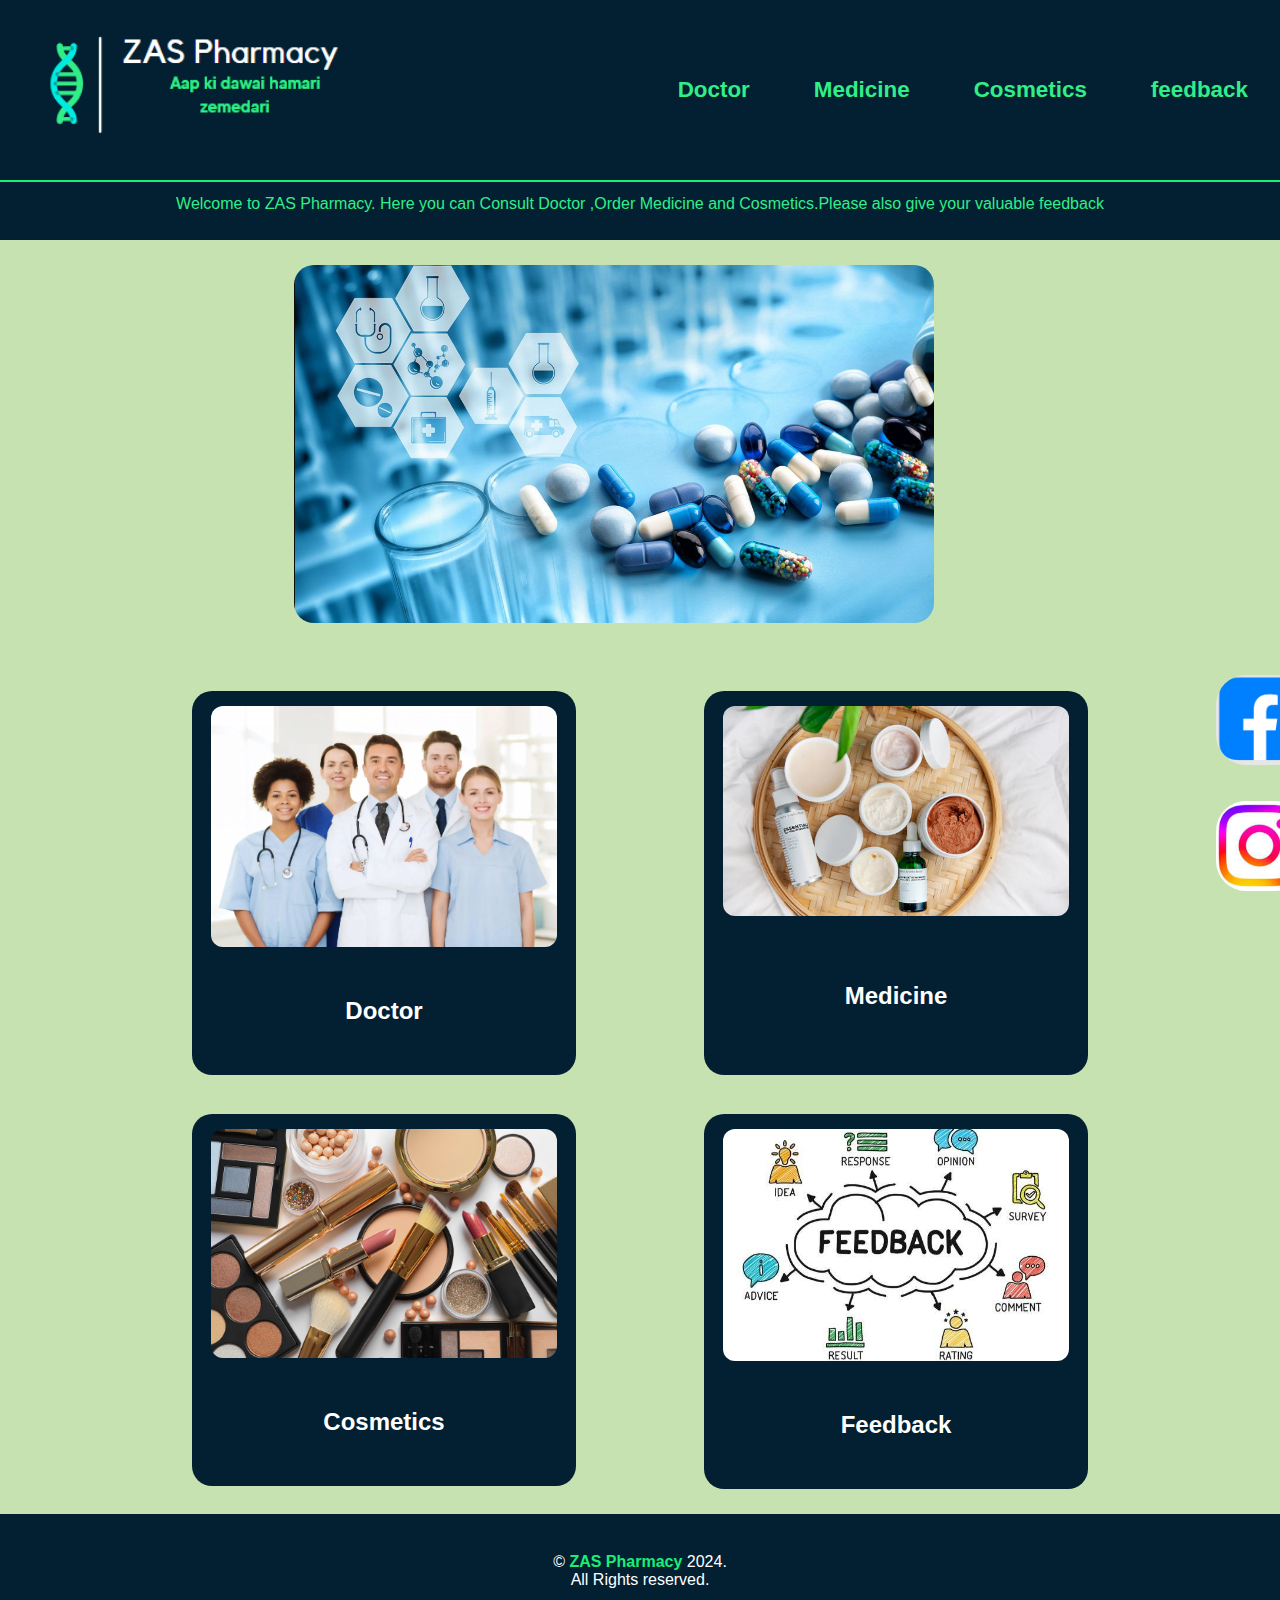
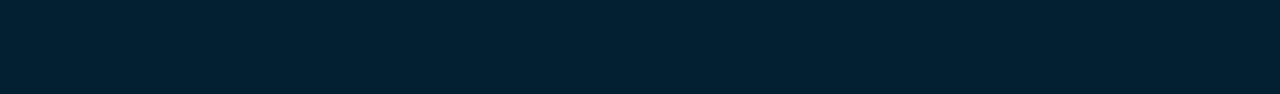
<file: index.html>
<!DOCTYPE html>
<html lang="en">
<head>
    <meta charset="UTF-8">
    <meta name="viewport" content="width=device-width, initial-scale=1.0">
    <title>ZAS Pharmacy</title>
    <link rel="stylesheet" href="style.css">
</head>
<body>

     <!--Navigation Bar-->

     <header>
        <div class="nav-bar">
            <div class="logo-div">
                <img src="Logo.png" alt="ZAS Pharmacy" class="logo-img">
            </div>
            <div class="nav-buttons">
                <a href="Doctor.html">Doctor</a>
                <a href="Medicine.html">Medicine</a>
                <a href="Cosmetics.html">Cosmetics</a>
                <a href="Feedback.html">feedback</a>
            </div>
        </div>
        <div class="welcome-msg">
            <span>Welcome to ZAS Pharmacy. Here you can Consult Doctor ,Order Medicine and Cosmetics.Please also give your valuable feedback</span>
        </div>
    </header>

    <!--Main Image-->
    <img src="Main image.png" alt="Main Image" class="main-img">

    <!--Contact images-->
     <a href="https://www.instagram.com/zulkifal828/"><img src="Instagram.png" alt="Instagram" class="insta-button"></a><br>
     <a href="https://www.facebook.com/profile.php?id=100084611832311"><img src="Facebook.png" alt="Facebook" class="facebook-button"></a>

    <!--First Line Main Cards-->
   <main>
    <div class="cards">
        <div class="card1">
            <a href="Doctor.html" class="card1-img"><img src="Doctor.png" alt="Medicine"></a>
            <a href="Doctor.html" class="card1-button">Doctor</a>
        </div>
        <div class="card2">
            <a href="Medicine.html" class="card2-img"><img src="Medicine.png" alt="Cosmetics"></a>
            <a href="Medicine.html" class="card2-button">Medicine</a>
        </div>        
    </div>

    <!--Second line Main Cards-->
    <div class="Second-line-cards">
        <div class="card3">
        <a href="Cosmetics.html" class="card3-img"><img src="Cosmetics.png" alt="Cosmetics"></a>
        <a href="Cosmetics.html" class="card3-button">Cosmetics</a>
        </div>
        <div class="card4">
        <a href="Feedback.html" class="card4-img"><img src="Feedback.png" alt="Feedback"></a>
        <a href="Feedback.html" class="card4-button">Feedback</a>
        </div>
    </div>

    <!--Footer-->
    <footer>
    <div class="footer">
        <p>&copy; <span>ZAS Pharmacy</span> 2024.<br>
        All Rights reserved.</p>
    </div>
    </footer>
</body>
</html>
</file>
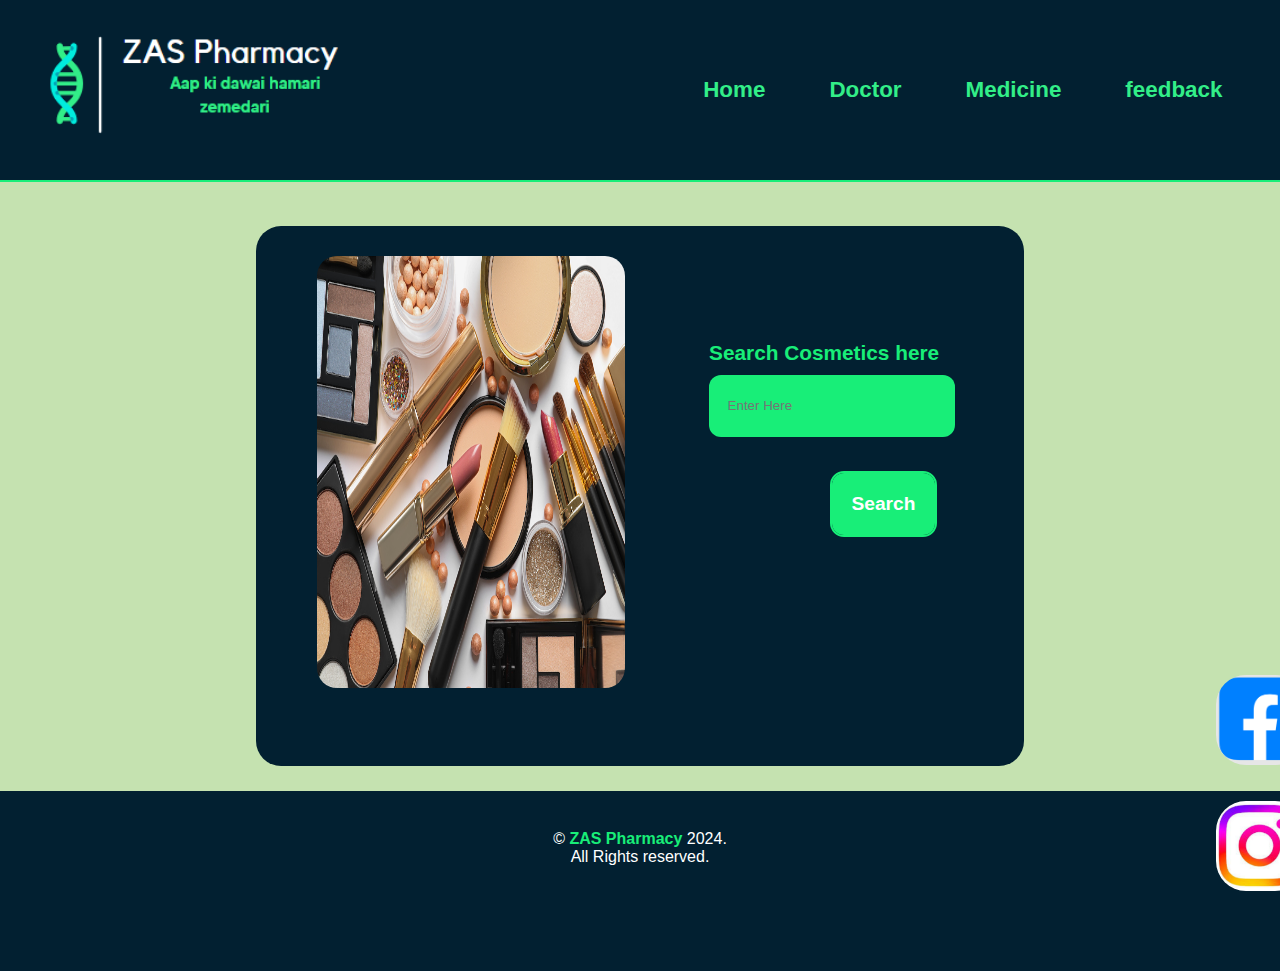
<file: Cosmetics.html>
<!DOCTYPE html>
<html lang="en">
<head>
    <meta charset="UTF-8">
    <meta name="viewport" content="width=device-width, initial-scale=1.0">
    <title>Cosmetics</title>
    <link rel="stylesheet" href="style.css">
</head>
<body>
     <!--Navigation Bar-->

     <header>
        <div class="nav-bar">
            <div class="logo-div">
                <img src="Logo.png" alt="ZAS Pharmacy" class="logo-img">
            </div>
            <div class="nav-buttons">
                <a href="index.html">Home</a>
                <a href="Doctor.html">Doctor</a>
                <a href="Medicine.html">Medicine</a>
                <a href="Feedback.html">feedback</a>
            </div>
        </div>
    </header>

    <!--Contact images-->
    <a href="https://www.instagram.com/zulkifal828/"><img src="Instagram.png" alt="Instagram" class="insta-button"></a><br>
    <a href="https://www.facebook.com/profile.php?id=100084611832311"><img src="Facebook.png" alt="Facebook" class="facebook-button"></a>


    <!--Main Div-->

    <div class="cosmetics-medicine-main-div">
        <img src="Cosmetics.png" alt="Cosmetics" class="cosmetics-medicine-main-img">
        <div class="cosmetics-medicine-input-div">
            <p>Search Cosmetics here</p>
            <input type="text" placeholder="     Enter Here">
            <button>Search</button>
        </div>
    </div>

     <!--Footer-->
     <footer>
        <div class="footer">
            <p>&copy; <span>ZAS Pharmacy</span> 2024.<br>
            All Rights reserved.</p>
        </div>
        </footer>
</body>
</html>
</file>
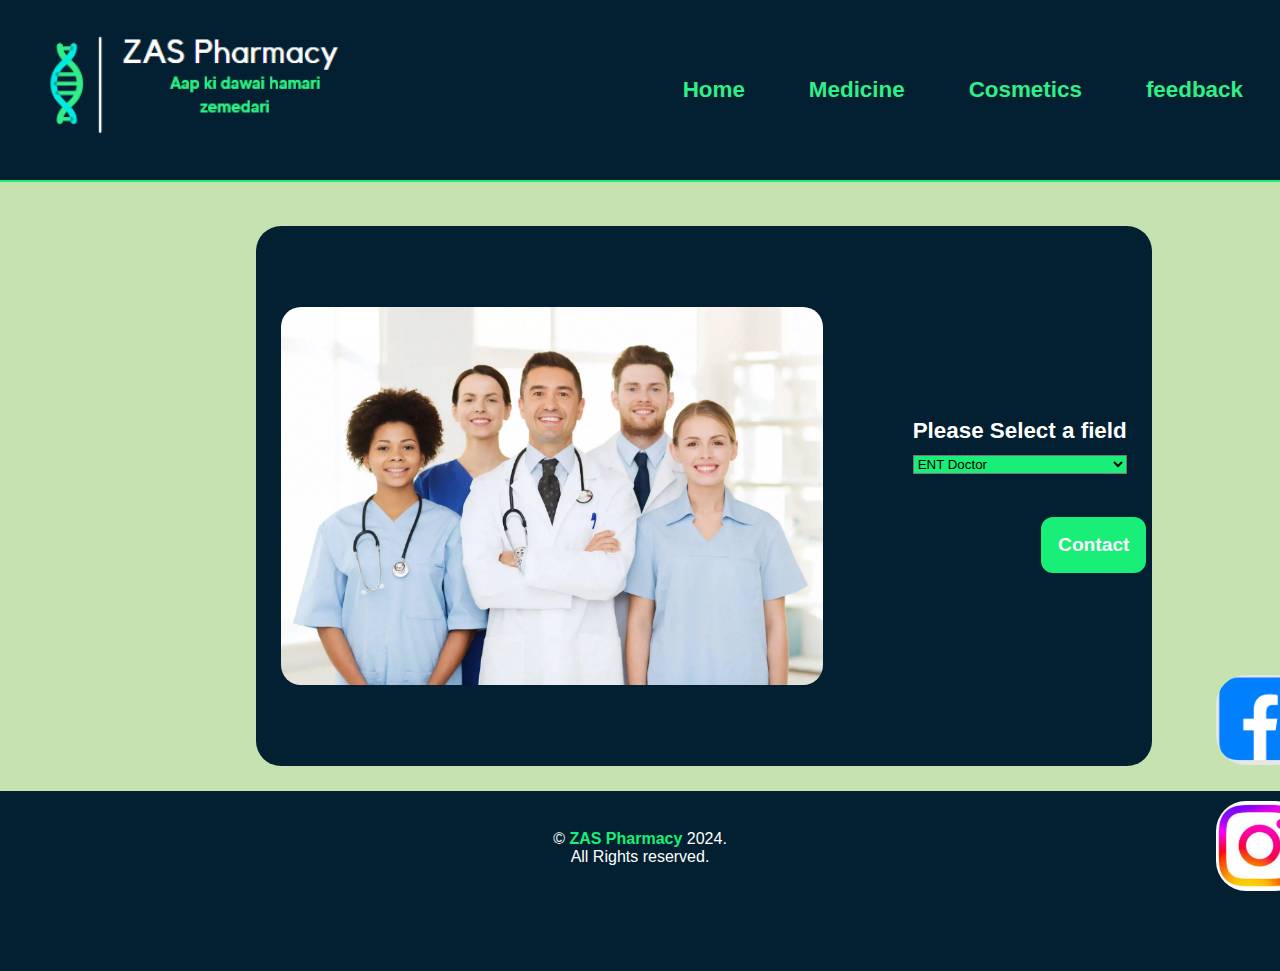
<file: Doctor.html>
<!DOCTYPE html>
<html lang="en">
<head>
    <meta charset="UTF-8">
    <meta name="viewport" content="width=device-width, initial-scale=1.0">
    <title>Doctor</title>
    <link rel="stylesheet" href="style.css">
</head>
<body>
    
     <!--Navigation Bar-->

     <header>
        <div class="nav-bar">
            <div class="logo-div">
                <img src="Logo.png" alt="ZAS Pharmacy" class="logo-img">
            </div>
            <div class="nav-buttons">
                <a href="index.html">Home</a>
                <a href="Medicine.html">Medicine</a>
                <a href="Cosmetics.html">Cosmetics</a>
                <a href="Feedback.html">feedback</a>
            </div>
        </div>
     </header>   

     <!--Contact images-->
     <a href="https://www.instagram.com/zulkifal828/"><img src="Instagram.png" alt="Instagram" class="insta-button"></a><br>
     <a href="https://www.facebook.com/profile.php?id=100084611832311"><img src="Facebook.png" alt="Facebook" class="facebook-button"></a>

     <!--Main-->

     <div class="Doctor-main-card">
        <img src="Doctor.png" alt="Doctor" class="Doctor-main-img">
        <div class="Doctor-select-div">
            <p>Please Select a field</p>
            <select class="Doctor-dropdown">
                <option>ENT Doctor</option>
                <option>Skin Doctor</option>
                <option>Neurosergioun</option>
                <option>Gynecologist</option>
                <option>Nutritionist</option>
            </select><br>
            <button class="Doctor-contact-button">Contact</button>
        </div>
     </div>

     <!--Footer-->
    <footer>
        <div class="footer">
            <p>&copy; <span>ZAS Pharmacy</span> 2024.<br>
            All Rights reserved.</p>
        </div>
        </footer>
</body>
</html>
</file>
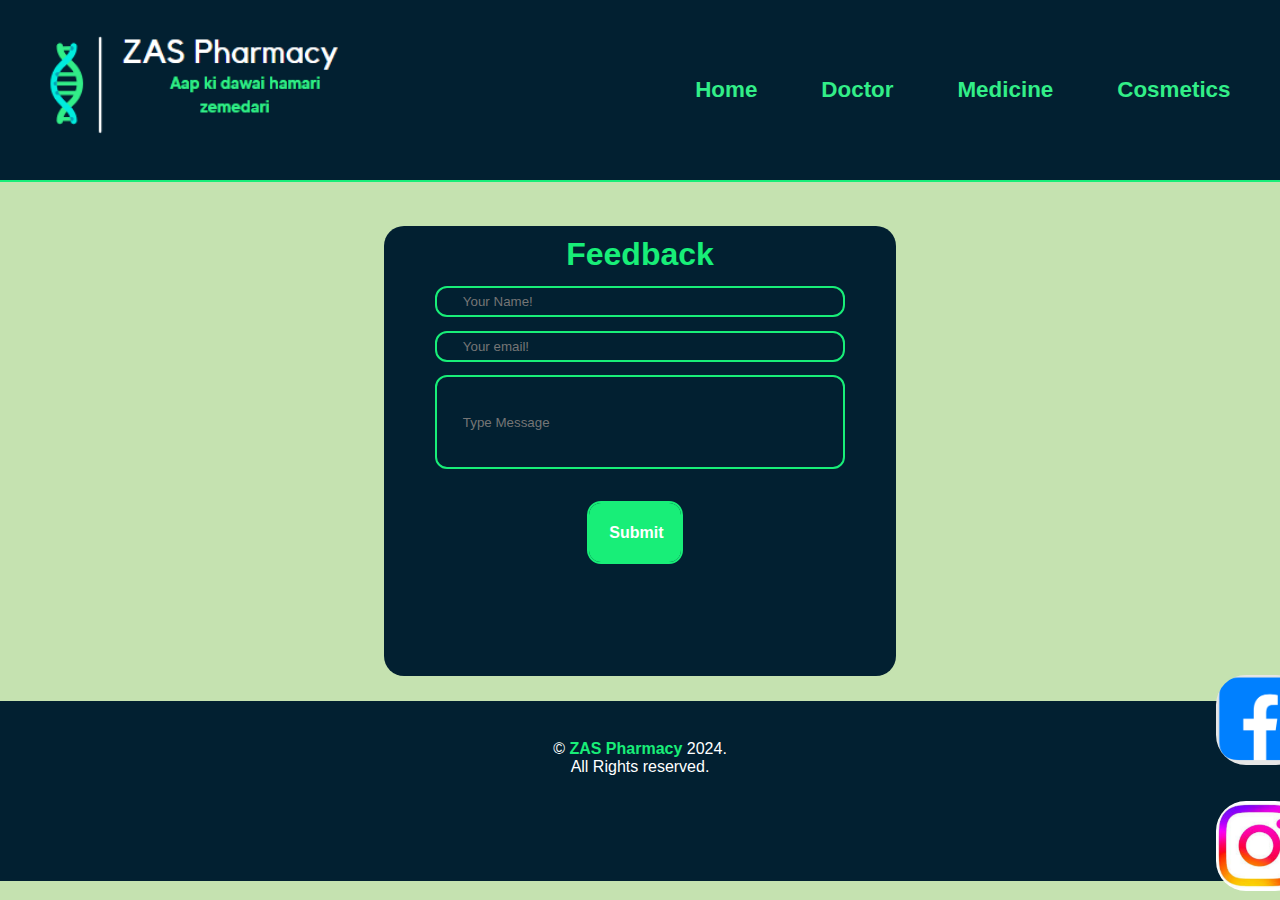
<file: feedback.html>
<!DOCTYPE html>
<html lang="en">
<head>
    <meta charset="UTF-8">
    <meta name="viewport" content="width=device-width, initial-scale=1.0">
    <title>Feedback</title>
    <link rel="stylesheet" href="style.css">
</head>
<body>

    <!--Navigation Bar-->

    <header>
        <div class="nav-bar">
            <div class="logo-div">
                <img src="Logo.png" alt="ZAS Pharmacy" class="logo-img">
            </div>
            <div class="nav-buttons">
                <a href="index.html">Home</a>
                <a href="Doctor.html">Doctor</a>
                <a href="Medicine.html">Medicine</a>
                <a href="Cosmetics.html">Cosmetics</a>
            </div>
        </div>
    
    </header> 

     <!--Contact images-->
     <a href="https://www.instagram.com/zulkifal828/"><img src="Instagram.png" alt="Instagram" class="insta-button"></a><br>
     <a href="https://www.facebook.com/profile.php?id=100084611832311"><img src="Facebook.png" alt="Facebook" class="facebook-button"></a>

    <!--Main-->

    <div class="feedback-main-div">
        <h1>Feedback</h1>
        <input type="text" class="feedback-main-div-name" placeholder="       Your Name!">
        <input type="text" class="feedback-main-div-email" placeholder="       Your email!">
        <input type="text" class="feedback-main-div-message" placeholder="       Type Message">
        <button class="feedback-main-div-button">Submit</button>
    </div>

    <!--Footer-->
    <footer>
        <div class="footer">
            <p>&copy; <span>ZAS Pharmacy</span> 2024.<br>
            All Rights reserved.</p>
        </div>
    </footer>
</body>
</html>
</file>
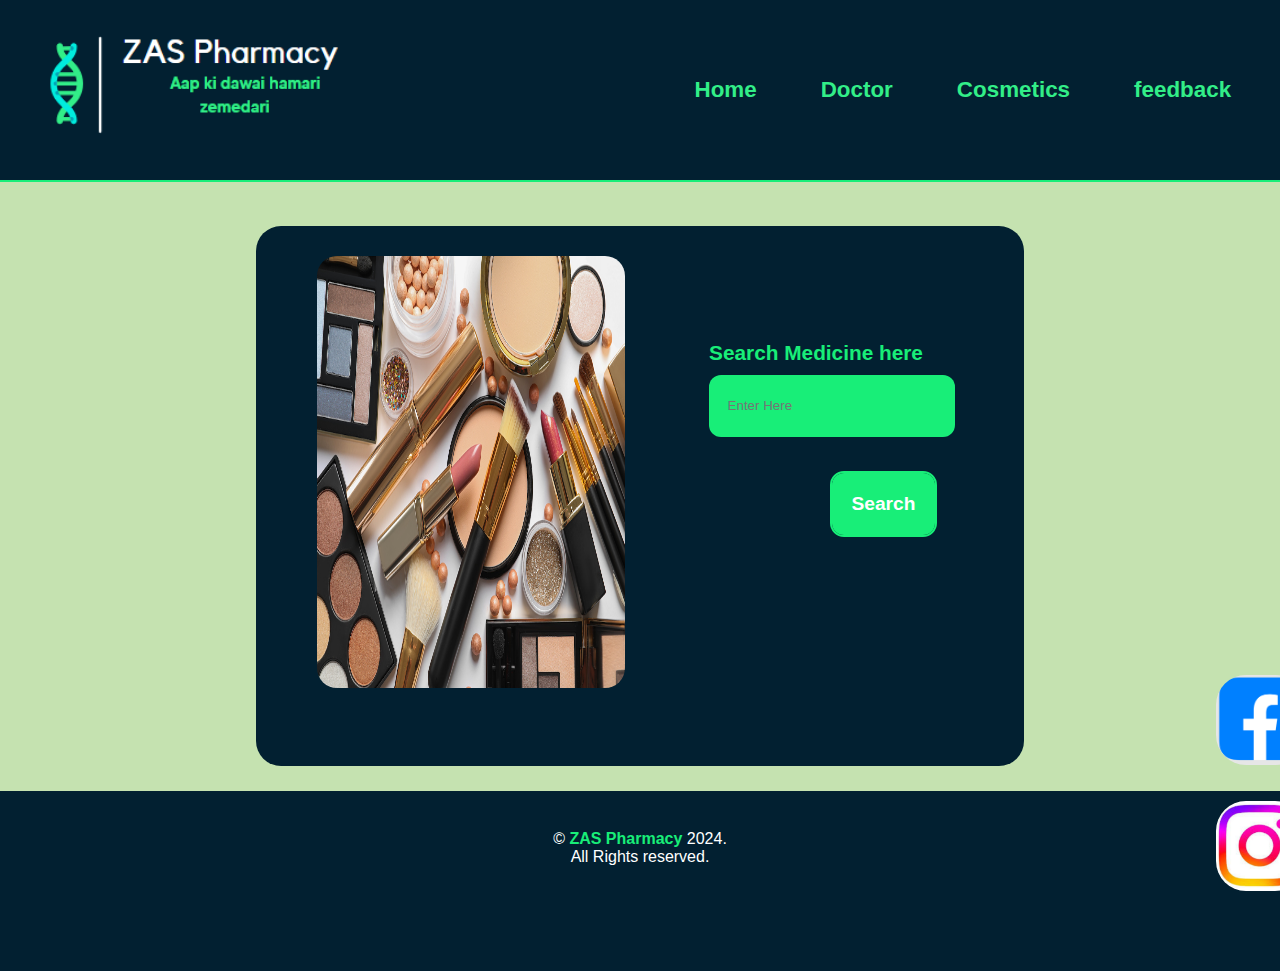
<file: medicine.html>
<!DOCTYPE html>
<html lang="en">
<head>
    <meta charset="UTF-8">
    <meta name="viewport" content="width=device-width, initial-scale=1.0">
    <title>Cosmetics</title>
    <link rel="stylesheet" href="style.css">
</head>
<body>
     <!--Navigation Bar-->

     <header>
        <div class="nav-bar">
            <div class="logo-div">
                <img src="Logo.png" alt="ZAS Pharmacy" class="logo-img">
            </div>
            <div class="nav-buttons">
                <a href="index.html">Home</a>
                <a href="Doctor.html">Doctor</a>
                <a href="Cosmetics.html">Cosmetics</a>
                <a href="Feedback.html">feedback</a>
            </div>
        </div>
    </header>

    <!--Contact images-->
    <a href="https://www.instagram.com/zulkifal828/"><img src="Instagram.png" alt="Instagram" class="insta-button"></a><br>
    <a href="https://www.facebook.com/profile.php?id=100084611832311"><img src="Facebook.png" alt="Facebook" class="facebook-button"></a>


    <!--Main Div-->

    <div class="cosmetics-medicine-main-div">
        <img src="Cosmetics.png" alt="Cosmetics" class="cosmetics-medicine-main-img">
        <div class="cosmetics-medicine-input-div">
            <p>Search Medicine here</p>
            <input type="text" placeholder="     Enter Here">
            <button>Search</button>
        </div>
    </div>

     <!--Footer-->
     <footer>
        <div class="footer">
            <p>&copy; <span>ZAS Pharmacy</span> 2024.<br>
            All Rights reserved.</p>
        </div>
        </footer>
</body>
</html>
</file>
<file: style.css>
/**Index Page**/


*{
    margin: 0px;
    padding: 0px;
    text-decoration: none;
    border: border-box;
    font-family: Arial, Helvetica, sans-serif;
}

body{
    background-color: #c5e2b0;
}

/** Navigation Bar**/

.nav-bar{
    height: 20vh;
    display: flex;
    background-color: #022031;
    gap: 20%;
    border-bottom: 2px solid #18ee78;
}

.logo-div{
    display: flex;
    justify-content: center;
    align-items: center;
}

.logo-img{
    height: 100%;
    margin-left: 20px;
    cursor: pointer;
}

.nav-buttons{
    display: flex;
    width: 50%;
    align-items: center;
    justify-content: center;
}

.nav-buttons a{
    color: #32ee88;
    font-weight: bolder;
    padding: 2%;
    font-size: 140%;
    margin-left: 6%;
    border-radius: 12px;
}

.nav-buttons a:hover{
    outline: 2px solid #18ee78;
    transform: scale(1.2);
    transition: 0.3s;
}

.welcome-msg{
    background-color: #022031;
    color: #32ee88;
    height: 5vh;
    text-align: center;
    padding-top: 1%;
}

/**Main Section**/

.main-img{
    height: 30%;
    width: 50%;
    margin: 2% 0 0 23%;
    border-radius: 20px;
}

.cards{
    margin-top: 5%;
    display: flex;
    justify-content: center;
    gap: 10%;
}

/**Hover Property**/

.card1:hover, .card2:hover, .card3:hover, .card4:hover, .insta-button:hover, .facebook-button:hover{
    transition: 0.3s;
    transform: scale(1.1);
}

/**Card1**/

.card1{
    background-color: #022031;
    height: 75%;
    width: 30%;
    color: #32ee88;
    text-align: center;
    border-radius: 20px;
}
.card1-img img{
    border-radius: 12px;
    margin: 4%;
    height: 70%;
    width: 90%;
}

.card1-button{
    display: inline-block;
    border-radius: 12px;
    color: white;
    font-size: 150%;
    font-weight: bolder;
    padding: 8%;
    margin-bottom: 5%;
}

.card1-button:hover{
    outline: 5px solid #18ee78;
    background-color: #022031;
}

/**Card2**/

.card2{
    background-color: #022031;
    height: 75%;
    width: 30%;
    color: #32ee88;
    text-align: center;
    border-radius: 20px;
}
.card2-img img{
    border-radius: 12px;
    margin: 4%;
    height: 70%;
    width: 90%;
}

.card2-button{
    display: inline-block;
    border-radius: 12px;
    color: white;
    font-size: 150%;
    font-weight: bolder;
    padding: 12%;
    margin-bottom: 5%;
}

.card2-button:hover{
    outline: 5px solid #18ee78;
}

/**Second Line Cards**/

.Second-line-cards{
    margin-top: 3%;
    display: flex;
    justify-content: center;
    gap: 10%;
}

/**Card3**/

.card3{
    background-color: #022031;
    height: 75%;
    width: 30%;
    color: #32ee88;
    text-align: center;
    border-radius: 20px;
}
.card3-img img{
    border-radius: 12px;
    margin: 4%;
    height: 70%;
    width: 90%;
}

.card3-button{
    display: inline-block;
    color: white;
    font-size: 150%;
    font-weight: bolder;
    padding: 8%;
    margin-bottom: 5%;
}

.card3-button:hover{
    outline: 5px solid #18ee78;
    border-radius: 12px;
}

/**Card4**/

.card4{
    background-color: #022031;
    height: 55%;
    width: 30%;
    color: #32ee88;
    text-align: center;
    border-radius: 20px;
}
.card4-img img{
    border-radius: 12px;
    margin: 4%;
    height: 70%;
    width: 90%;
}

.card4-button{
    display: inline-block;
    color: white;
    font-size: 150%;
    font-weight: bolder;
    padding: 8%;
    margin-bottom: 5%;
}

.card4-button:hover{
    outline: 5px solid #18ee78;
    border-radius: 12px;
}

/**Contact Buttons**/

.insta-button{
    height: 10vh;
    border-radius: 30px;
    position: fixed;
    z-index: 1;
    left: 95%;
    bottom: 1%;
}

.facebook-button{
    height: 10vh;
    border-radius: 30px;
    position: fixed;
    z-index: 1;
    left: 95%;
    bottom: 15%;
}

/**Footer**/

.footer{
    height: 20vh;
    width: 100%;
    background-color: #022031;
    color: white;
    text-align: center;
    margin-top: 2%;
}

.footer p{
    padding-top: 3%;
}

.footer span{
    color: #18ee78;
    font-weight: bolder;
}

/**Mobile , tablet & smaller devices media queries**/

@media (max-width : 1024px) {
    .main-img{
        height: 200%;
        width: 90%;
        margin: 2% 2% 0 6%;
    }
    .welcome-msg{
        text-align: center;
        padding: 2% 2% 2% 2%;
        height: 30%;
    }
    .nav-bar{
        width: 100%;
        display: block;
    }
    .nav-buttons{
        text-align: center;
    }
    .cards, .Second-line-cards{
        display: block;
    }
    .card1, .card2, .card3, .card4{
        height: 120%;
        width: 70%; 
        margin: 2% 2% 0 15%;
    }
    .logo-div{
       height: 70%;
    }
    .nav-buttons{
        margin-left: 20%;
    }
    .nav-buttons a{
        font-size: 85%;
    }
    .card1:hover, .card2:hover, .card3:hover, .card4:hover, .insta-button:hover, .facebook-button:hover, 
    .nav-buttons a:hover{
        transform: none;
    }
    .facebook-button{
        position: absolute;
        display: none;
        
    }
    .insta-button{
        position: absolute;
        display: none;
    }
}


                                    /**Doctor Page Style**/


                                   
/**Main**/

.Doctor-main-card{
    display: flex;
    align-items: center;
    justify-content: center;
    background-color: #022031;
    border-radius: 25px;
    margin: 2% 20% 0 20%;
    height: 60vh;
    width: 70%;
    gap: 10%;
}

.Doctor-select-div p{
    color: white;
    font-weight: bolder;
    font-size: 140%;
}

.Doctor-dropdown{
    margin-top: 5%;
    width: 100%;
    background-color: #18ee78;
}

.Doctor-contact-button{
    border: 2px solid #18ee78;
    font-size: 120%;
    padding: 7%;
    color: white;
    font-weight: bolder;
    background-color: #18ee78;
    border-radius: 12px;
    margin: 20% 0 0 60%;
    cursor: pointer;
}

.Doctor-contact-button:hover{
    transform: scale(1.1);
    transition: 0.3s;
    background-color: #022031;
}

.Doctor-main-img{
    height: 70%;
    border-radius: 20px;
}

/**Media Queries**/

@media (max-width : 1024px) {
    .Doctor-main-card{
        display: block;
        height: 100vh;
    }
    .Doctor-main-img{
        height: 45%;
        width: 85%;
        margin: 5% 0 0 7%;
    }
    .Doctor-select-div p{
        margin: 2% 0 0 4%;
        text-align: center;
    }
    .Doctor-dropdown{
        margin: 2% 0% 0 4%;
        width: 90%;
    }
    .Doctor-contact-button{
        margin: 4% 0 0 35%;
    }
}


                                                  /**Cosmetics Page Style**/



.cosmetics-medicine-main-div{
    display: flex;
    background-color: #022031;
    height: 60vh;
    width: 60%;
    margin: 2% 20% 0 20%;
    border-radius: 25px;

}    

.cosmetics-medicine-main-img{
    height: 80%;
    width: 40%;
    margin: 4% 10% 2% 8%;
    border-radius: 20px;
}

.cosmetics-medicine-input-div{
    display: block;
    margin: 15% 6% 15% 1%;
}

.cosmetics-medicine-main-div p{
    color: #18ee78;
    font-weight: bolder;
    font-size: 130%;
}

.cosmetics-medicine-input-div input{
    background-color: #18ee78;
    border: none;
    margin-top: 4%;
    height: 20%;
    width: 100%;
    border-radius: 12px;
}

.cosmetics-medicine-input-div button{
    color: white;
    background-color: #18ee78;
    border: none;
    font-weight: bolder;
    padding: 8%;
    font-size: 120%;
    border-radius: 12px;
    cursor: pointer;
    margin: 15% 0 0 50%;
    outline: 2px solid #18ee78;
}    

.cosmetics-medicine-input-div button:hover{
    background-color: #022031;
    transform: scale(1.1);
    transition: 0.3s;
}

/**Media Queries**/

@media (max-width : 1024px){
    .cosmetics-medicine-main-div{
        display: block;
        height: 100vh;
    }
    .cosmetics-medicine-main-img{
        height: 45%;
        width: 85%;
        margin: 5% 0 0 7%;
    }
    .cosmetics-medicine-main-div p{
        margin: 2% 0 0 0;
        font-size: 140%;
        text-align: center;
    }
    .cosmetics-medicine-input-div{
        margin: 2% 0 0 5%;
    }
    .cosmetics-medicine-input-div input{
        margin: 2% 0% 0 4%;
        width: 90%;
    }
    .cosmetics-medicine-input-div button{
        margin: 4% 0 0 35%;
    }
}


                                       /**Feedback Page Style**/



.feedback-main-div{
    background-color: #022031;
    display: flex;
    flex-direction: column;
    text-align: center;
    margin: 2% 30% 0 30%;
    height: 50vh;
    gap: 3%;
    border-radius: 20px;
}   

.feedback-main-div h1{
   color: #18ee78;
   margin-top: 2%;
}

.feedback-main-div-name{
    border: 2px solid #18ee78;
    background-color: #022031;
    color: white;
    margin: 0 10% 0 10%;
    height: 6%;
    border-radius: 12px;
}

.feedback-main-div-email{
    border: 2px solid #18ee78;
    background-color: #022031;
    color: white;
    margin: 0 10% 0 10%;
    height: 6%;
    border-radius: 12px;
}

.feedback-main-div-message{
    height: 20%;
    margin: 0 10% 0 10%;
    border: 2px solid #18ee78;
    background-color: #022031;
    color: white;
    border-radius: 12px;
}

.feedback-main-div-button{
    font-weight: bolder;
    font-size: 100%;
    width: 18%;
    padding: 4%;
    cursor: pointer;
    border-radius: 12px;
    border: none;
    background-color: #18ee78;
    outline: 2px solid #18ee78;
    margin: 4% 0 0 40%;
    color: white;
}

.feedback-main-div-button:hover{
    transform: scale(1.1);
    transition: 0.3s;
    background-color: #022031;
}

@media (max-width : 1024px){
    .feedback-main-div-button{
        font-size: 70%;
        width: 30%;
        text-align: center;
}
}
</file>
